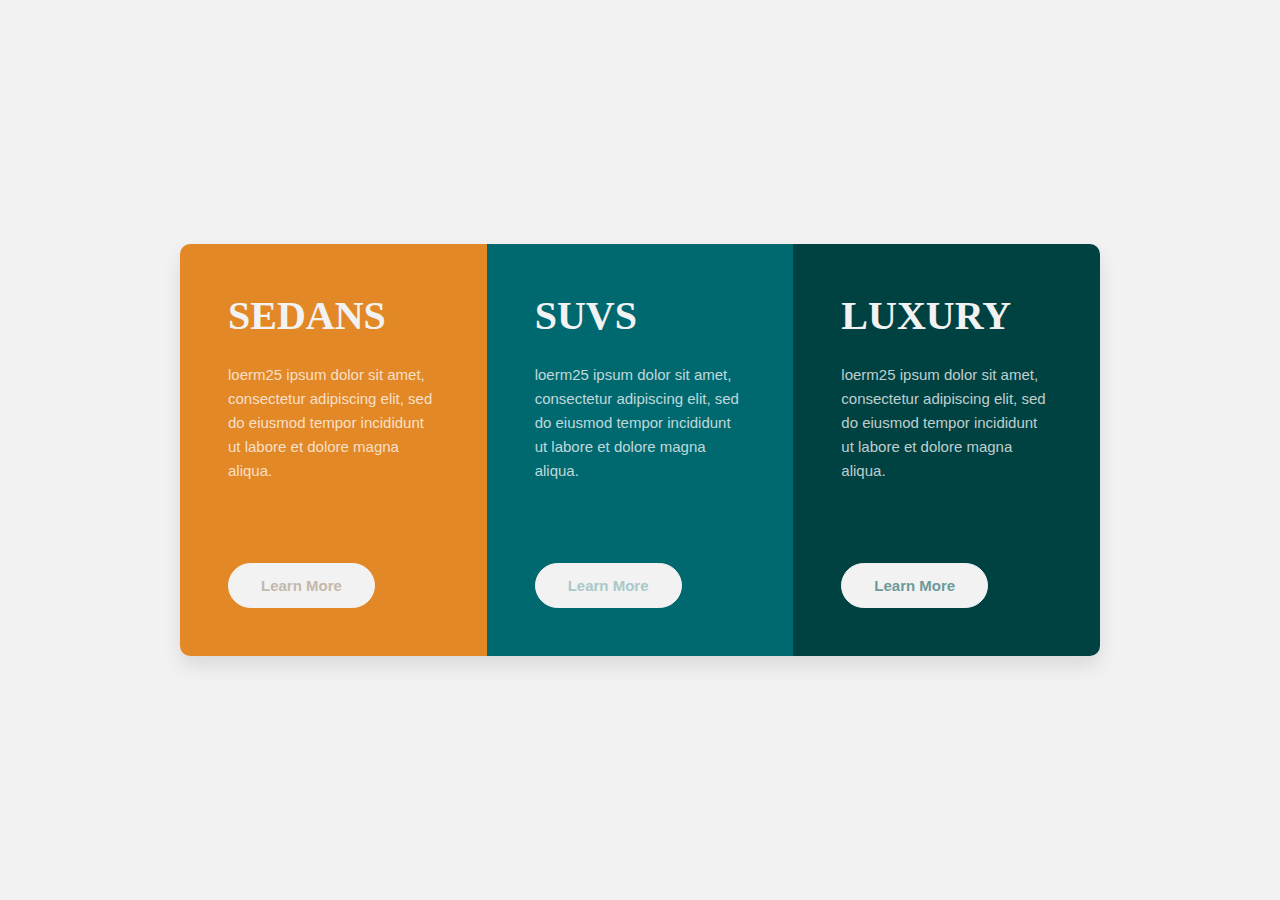
<file: flex.html>
<!DOCTYPE html>
<html lang="en">
<head>
    <meta charset="UTF-8">
    <meta name="viewport" content="width=device-width, initial-scale=1.0">
    <title>oppave</title>
    <link rel="stylesheet" href="flex.css">
</head>
<body>
    <main class="container">
        <div class="card sedan">
            <div class="card-icon">
          
            </div>
            <h2 class="card-title">Sedans</h2>
            <p class="card-description">
                loerm25 ipsum dolor sit amet, consectetur adipiscing elit, sed do eiusmod tempor incididunt ut labore et dolore magna aliqua.
            </p>
            <button class="learn-more-btn">Learn More</button>
        </div>

        <div class="card suv">
            <div class="card-icon">
               
            </div>
            <h2 class="card-title">Suvs</h2>
            <p class="card-description">
                loerm25 ipsum dolor sit amet, consectetur adipiscing elit, sed do eiusmod tempor incididunt ut labore et dolore magna aliqua.
            </p>
            <button class="learn-more-btn">Learn More</button>
        </div>

        <div class="card luxury">
            <div class="card-icon">
            </div>
            <h2 class="card-title">Luxury</h2>
            <p class="card-description">
                loerm25 ipsum dolor sit amet, consectetur adipiscing elit, sed do eiusmod tempor incididunt ut labore et dolore magna aliqua.            </p>
            <button class="learn-more-btn">Learn More</button>
        </div>
    </main>
</body>
</html>
</file>
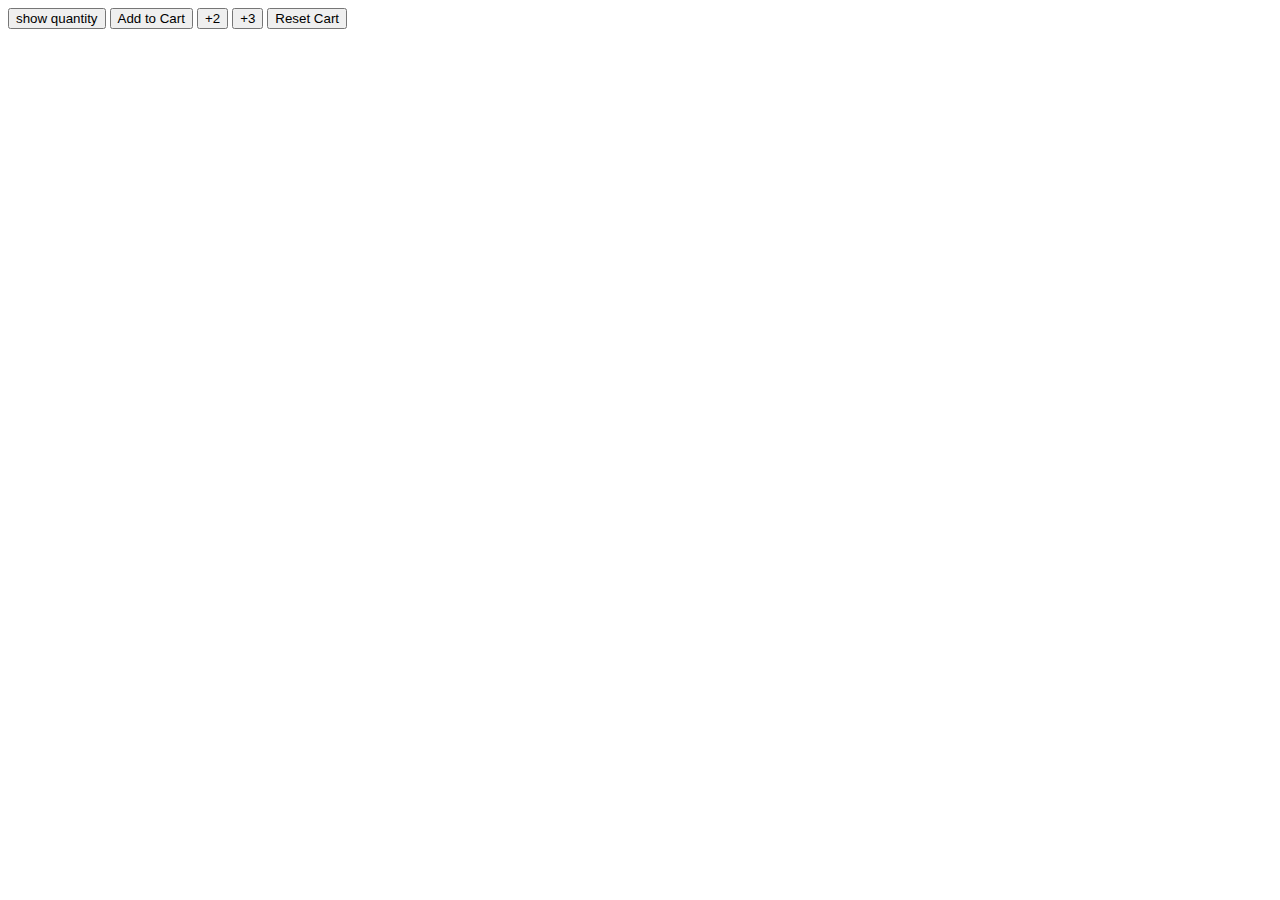
<file: javproject.html>
<!DOCTYPE html>
<html lang="en">
<head>
    <meta charset="UTF-8">
    <meta name="viewport" content="width=device-width, initial-scale=1.0">
    <title>cart quantity</title>
</head>
<body>

    <button onclick="
        console.log(`cart quantity: ${carQuantity}`);
        ">show quantity</button>
    <button onclick=" carQuantity = carQuantity + 1;
    console.log(`cart quantity: ${carQuantity}`)">Add to Cart</button>


    <button onclick="
    carQuantity = carQuantity + 2;
    console.log(`cart quantity: ${carQuantity}`);
    
    ">+2</button>


    <button onclick="
    carQuantity = carQuantity + 3;
     console.log(`cart quantity: ${carQuantity}`);
    
    
    ">+3</button>


    <button onclick="
    carQuantity = 0;
    console.log('cart was reset.');
    console.log(`cart quantity: ${carQuantity}`);
    
    
    
    ">Reset Cart</button>

    <script>
       let carQuantity = 0; 
    </script>
</body>
</html>
</file>
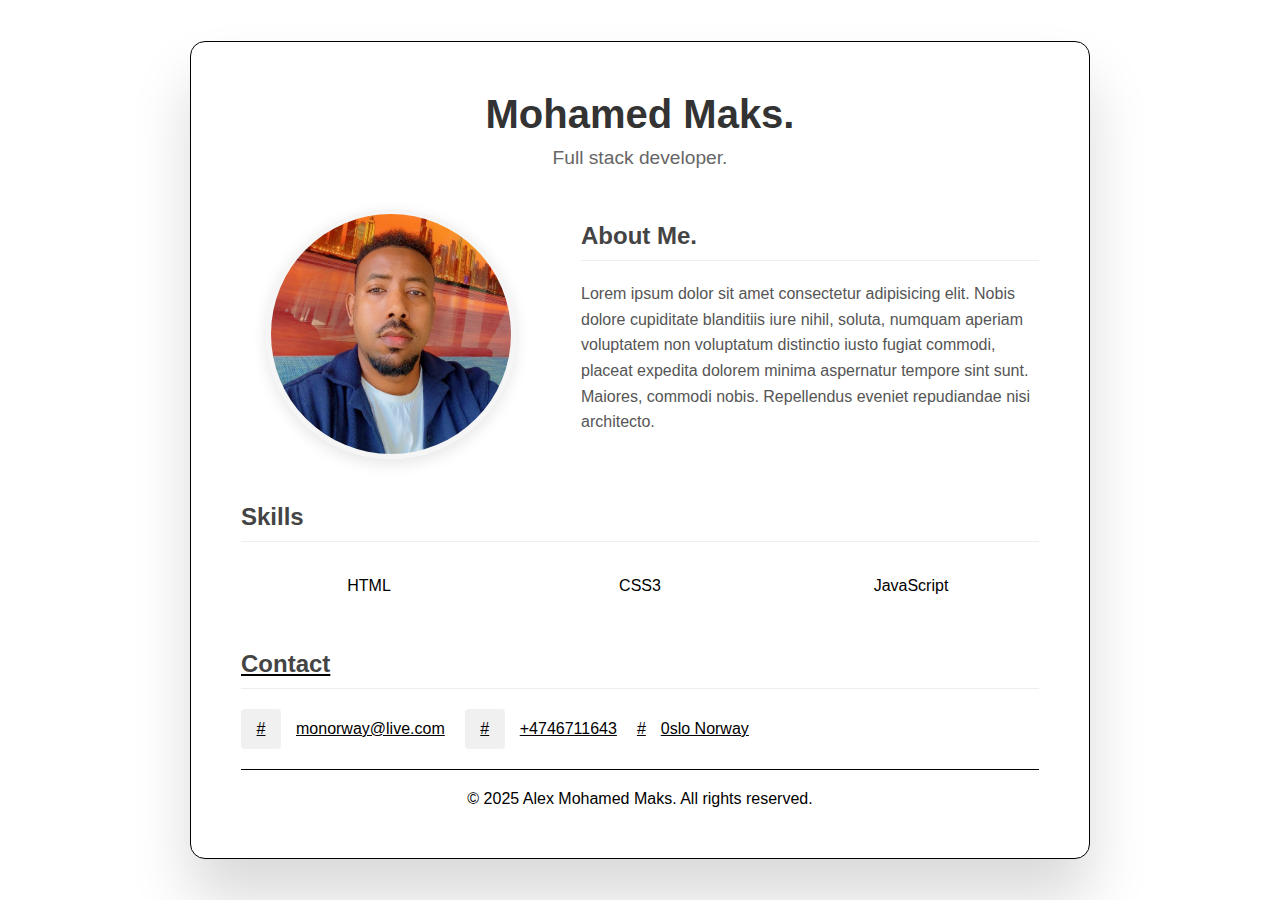
<file: overley.html>
<!DOCTYPE html>
<html>
<head>
    <meta charset="UTF-8">
    <meta name="viewport" content="width=device-width, initial-scale=1.0">
    <title>My Portfolio</title>
    <link rel="stylesheet" href="overly.css">
</head>
<body>
    <div class="overlay">
        <header>
            <h1>Mohamed Maks.</h1>
            <p>Full stack developer.</p>
        </header>
        
        <div class="profile-section">
            <div class="profile-pic-container">
                <img src="mo.jpeg" alt="Profile Picture" class="profile-pic">
            </div>
            
            <div class="bio">
                <h2>About Me.</h2>
                <p>Lorem ipsum dolor sit amet consectetur adipisicing elit. Nobis dolore cupiditate blanditiis iure nihil, soluta, numquam aperiam voluptatem non voluptatum distinctio iusto fugiat commodi, placeat expedita dolorem minima aspernatur tempore sint sunt. Maiores, commodi nobis. Repellendus eveniet repudiandae nisi architecto.
            </div>
        </div>
        
        <div class="skills">
            <h2>Skills</h2>
            <div class="skills-grid">
                <div class="skill-item">HTML</div>
                <div class="skill-item">CSS3</div>
                <div class="skill-item">JavaScript</div>
                 
                
            </div>
        </div>
        
        <div class="contact">
            <h2>Contact</h2>
            <div class="contact-info">
                <div class="contact-item">
                    <div class="icon">#</div>
                    <span>monorway@live.com</span>
                </div>
                <div class="contact-item">
                    <div class="icon">#</div>
                    <span>+4746711643</span>
                </div>
                <div class="contact-item">
                    <div>#</div>
                    <span>0slo Norway</span>
                </div>
            </div>
        </div>
        
        <footer>
            <p>&copy; 2025 Alex Mohamed Maks. All rights reserved.</p>
        </footer>
    </div>
</body>
</html>
</file>
<file: flex.css>
/* 
body
container
card 
card-icon
card-title
card-description
learn-more-btn
sedan
suv
luxury



 */



* {
    margin: 0;
    padding: 0;
    box-sizing: border-box;
}

body {
    background-color: #f2f2f2;
    min-height: 100vh;
    display: flex;
    justify-content: center;
    align-items: center;
    padding: 2rem;
}

.container {
    display: flex;
    max-width: 920px;
    border-radius: 10px;
    overflow: hidden;
    box-shadow: 0 10px 20px rgba(0, 0, 0, 0.1);
}

.card {
    padding: 3rem;
    display: flex;
    flex-direction: column;
    align-items: flex-start;
}

.card-icon {
    margin-bottom: rem;
}


.card-title {
    font-size: 2.5rem;
    font-weight: 700;
    color: #f2f2f2;
    margin-bottom: 1.5rem;
    text-transform: uppercase;
    font-family: 'Big Shoulders Display', cursive;
}

.card-description {
    line-height: 1.6;
    color: rgba(255, 255, 255, 0.75);
    margin-bottom: 5rem;
    flex-grow: 1;
    font-size: 15px;
    font-family: 'Lexend Deca', sans-serif;
}

.learn-more-btn {
    background-color: #f2f2f2;
    border: 1px solid #f2f2f2;
    padding: 0.8rem 2rem;
    border-radius: 30px;
    cursor: pointer;
    font-weight: 600;
    font-size: 15px;
    transition: all 0.3s ease;
    font-family: 'Lexend Deca', sans-serif;
}


.learn-more-btn:hover {
    background-color: transparent;
    color: #f2f2f2;

}

.sedan {
    background-color: #e38826;
}

.sedan .learn-more-btn {
    color: #c4b8ac;
}

.suv {
    background-color: #006970;
}

.suv .learn-more-btn {
    color: #a9c8c9;
}

.luxury {
    background-color: #004241;
    
}

.luxury .learn-more-btn {
    color: #6d9a99;
}
</file>
<file: overly.css>
* {
    margin: 0;
    padding: 0;
    box-sizing: border-box;
    font-family: 'Segoe UI', Tahoma, Geneva, Verdana, sans-serif;
}

body {
    background-color: #ffffff;
    min-height: 100vh;
    display: flex;
    justify-content: center;
    align-items: center;
    padding: 40px 40px;
}

.overlay {
    background-color: white;
    width: 500%;
    max-width: 900px;
    padding: 50px;
    border-radius: 15px;
    box-shadow: 0 40px 60px rgba(0, 0, 0, 0.15);
    position: relative;
    border: 1px solid;
    
}


header {
    text-align: center;
    margin-bottom: 40px;
    
}

header h1 {
    font-size: 2.5rem;
    color: #333;
    margin-bottom: 10px;
}

header p {
    font-size: 1.2rem;
    color: #666;
}

.profile-section {
    display: flex;
    flex-wrap: wrap;
    gap: 40px;
    align-items: center;
    margin-bottom: 40px;
}

.profile-pic-container {
    flex: 1;
    min-width: 300px;
    text-align: center;
}

.profile-pic {
    width: 250px;
    height: 250px;
    border-radius: 50%;
    object-fit: cover;
    border: 5px solid #f5f5f5;
    box-shadow: 0 5px 15px rgba(0, 0, 0, 0.1);
}

.profile-pic :hover {
    cursor: pointer;
    box-shadow: black;
}
.bio {
    flex: 2;
    min-width: 300px;
}

.bio h2 {
    color: #444;
    margin-bottom: 20px;
    padding-bottom: 10px;
    border-bottom: 1px solid #eee;
}

.bio p {
    line-height: 1.6;
    margin-bottom: 15px;
    color: #555;
}

.skills {
    margin-bottom: 40px;
}

.skills h2 {
    color: #444;
    margin-bottom: 20px;
    padding-bottom: 10px;
    border-bottom: 1px solid #eee;
}

.skills-grid {
    display: grid;
    grid-template-columns: repeat(auto-fill, minmax(200px, 1fr));
    gap: 15px;
}

.skill-item {
    background-color: #ffffff;
    padding: 15px;
    border-radius: 8px;
    text-align: center;
    transition: transform 0.3s;
}

.skill-item:hover {
    transform: translateY(-5px);
    background-color: #f0f0f0;
    box-shadow: #ffffff;
    border: 1px solid rgb(0, 0, 0);
    text-decoration: dashed;
    cursor: pointer;
    
    
}

.contact {
    margin-bottom: 20px;
    text-decoration: underline;
}

.contact h2 {
    color: #444;
    margin-bottom: 20px;
    padding-bottom: 10px;
    border-bottom: 1px solid #eee;
}

.contact-info {
    display: flex;
    flex-wrap: wrap;
    gap: 20px;
}

.contact-item {
    display: flex;
    align-items: center;
    gap: 15px;
}

.icon {
    width: 40px;
    height: 40px;
    background-color: #f0f0f0;
    border-radius: 10%;
    display: flex;
    justify-content: center;
    align-items: center;
}

footer {
    text-align: center;
    padding-top: 20px;
    border-top: 1px solid #000000;
    
}

@media (max-width: 768px) {
    .profile-section {
        flex-direction: column;
        text-align: center;
    }
    
    .profile-pic {
        width: 200px;
        height: 200px;
    }
    
    header h1 {
        font-size: 2rem;
    }
    
    .overlay {
        padding: 20px 20px;
    }
}
.footer h1 .facebook {
    height: 5px;
    width: 5px;
}
</file>
